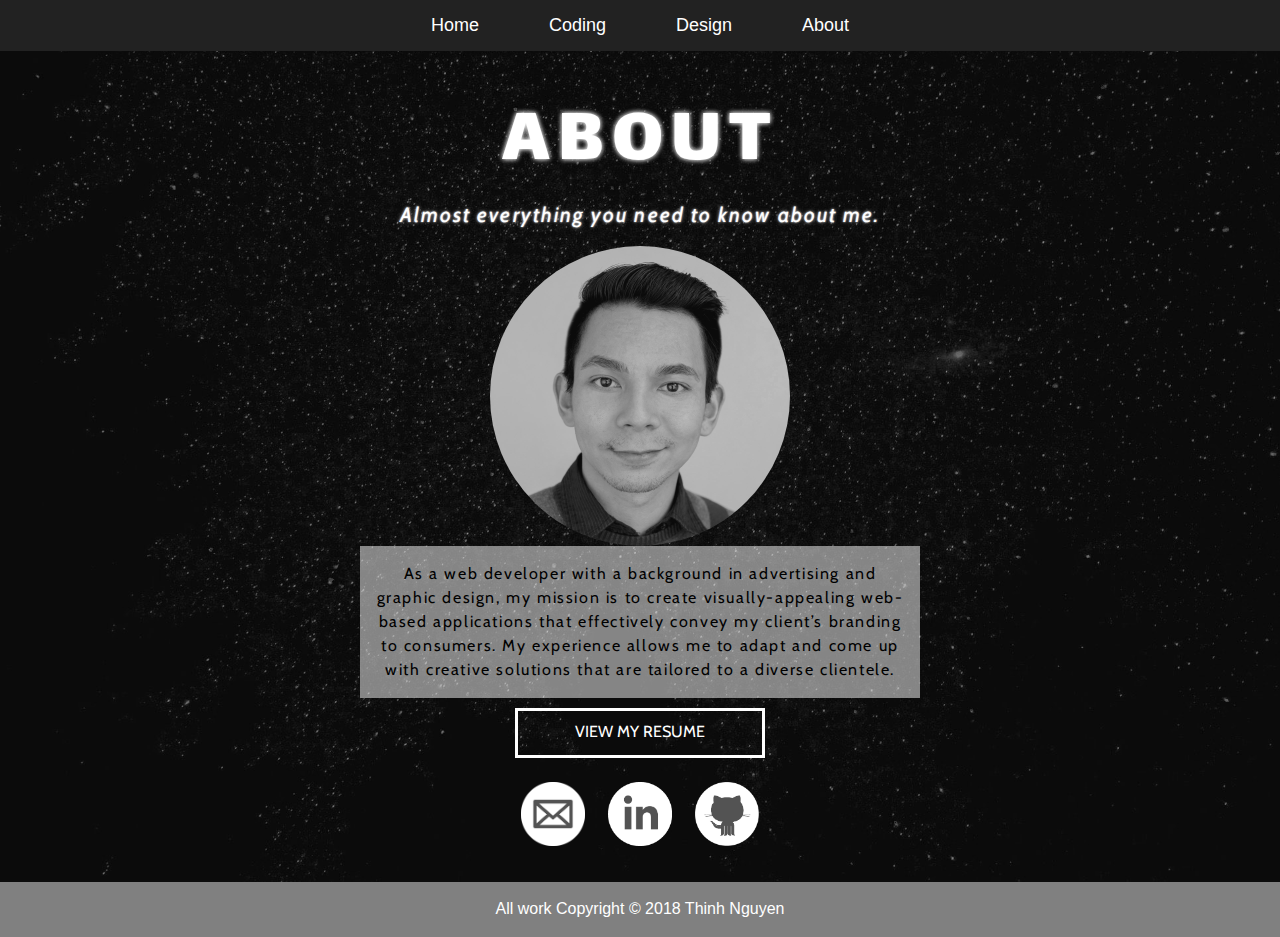
<file: about.html>
<!doctype html>
<html class="no-js" lang="">

<head>
  <meta charset="utf-8">
  <meta http-equiv="x-ua-compatible" content="ie=edge">
  <title>Thinh Nguyen</title>
  <meta name="description" content="">
  <meta name="viewport" content="width=device-width, initial-scale=1">
  <link rel="apple-touch-icon" href="apple-touch-icon.png">
  <!-- Place favicon.ico in the root directory -->
  <link rel="stylesheet" href="css/bootstrap2.css">
  <link href="https://maxcdn.bootstrapcdn.com/font-awesome/4.7.0/css/font-awesome.min.css" rel="stylesheet" type="text/css">

  <link rel="stylesheet" href="css/normalize.css">
  <link rel="stylesheet" href="css/main.css">
  <link href="https://fonts.googleapis.com/css?family=Righteous|Lalezar|Cabin" rel="stylesheet">
  <script src="js/vendor/modernizr-2.8.3.min.js"></script>
</head>

<body style="height: auto;">
  <!--[if !IE]->
  <p class="browserupgrade">You are using an <strong>outdated</strong> browser. Please <a href="http://browsehappy.com/">upgrade your browser</a> to improve your experience.</p>
  <![endif]-->
  <nav id="mainNav" class="navbar navbar-default navbar-custom navbar-fixed-top">
        <div class="container">
            <!-- Brand and toggle get grouped for better mobile display -->
            <div class="navbar-header page-scroll">
                <button type="button" class="navbar-toggle bigger" data-toggle="collapse" data-target="#bs-example-navbar-collapse-1">
                    <!-- <span class="sr-only">Toggle navigation</span> Menu  -->
                    <i class="fa fa-bars"></i>
                </button>
                <!-- <a class="navbar-brand page-scroll" href="#page-top" >JE</a> -->
            </div>

            <!-- Collect the nav links, forms, and other content for toggling -->
            <div class="collapse navbar-collapse" id="bs-example-navbar-collapse-1">
                <ul class="nav navbar-nav navbar-center">
                    <li class="hidden">
                        <a href="#page-top"></a>
                    </li>
                    <li>
                        <a class="page-scroll" href="index.html">Home</a>
                    </li>
                    <li>
                        <a class="page-scroll" href="coding.html">Coding</a>
                    </li>
                    <li>
                        <a class="page-scroll" href="design.html">Design</a>
                    </li>
                    <li>
                        <a class="page-scroll" href="about.html">About</a>
                    </li>
                </ul>
            </div>
            <!-- /.navbar-collapse -->
        </div>
        <!-- /.container-fluid -->
    </nav>

  <main id="aboutpage">
    <h1 class="sectiontitle">ABOUT</h1>
    <p>Almost everything you need to know about me.</p>
    <div id="aboutcontent">
      <div id="bio">
        <div id="profilepic"></div>
        <div id="profiledescription">
          <p>As a web developer with a background in advertising
            and graphic design, my mission is to create visually-appealing
            web-based applications that effectively convey my client’s
            branding to consumers. My experience allows me to adapt and come
            up with creative solutions that are tailored to a diverse clientele.</p>
            <a target="_blank" href="./ThinhNguyenResume.pdf"><button>VIEW MY RESUME</button></a>
          </div>
          <div id="contact">
            <a target="_blank" href="mailto:nguyendthinh@outlook.com"><img class="logo" src="./img/email.png" /></a>
            <a target="_blank" href="https://www.linkedin.com/in/thinhdnguyen"><img class="logo" src="./img/linkedin.png" /></a>
            <a target="_blank" href="https://github.com/nguyendthinh"><img class="logo" src="./img/github.png" /></a>
          </div>
        </div>
      </div>

          <div class="pusher"></div>
          <div class="footer">
            All work Copyright © 2018 Thinh Nguyen
          </div>
        </main>

                          <script src="https://code.jquery.com/jquery-1.12.0.min.js"></script>
                          <script>window.jQuery || document.write('<script src="js/vendor/jquery-1.12.0.min.js"><\/script>')</script>
                          <script src="js/plugins.js"></script>
                          <script src="js/main.js"></script>
                          <script src="https://maxcdn.bootstrapcdn.com/bootstrap/3.3.7/js/bootstrap.min.js"></script>

                          <!-- Google Analytics: change UA-XXXXX-X to be your site's ID. -->
                          <script>
                          (function(b,o,i,l,e,r){b.GoogleAnalyticsObject=l;b[l]||(b[l]=
                            function(){(b[l].q=b[l].q||[]).push(arguments)});b[l].l=+new Date;
                            e=o.createElement(i);r=o.getElementsByTagName(i)[0];
                            e.src='https://www.google-analytics.com/analytics.js';
                            r.parentNode.insertBefore(e,r)}(window,document,'script','ga'));
                            ga('create','UA-XXXXX-X','auto');ga('send','pageview');
                            </script>

                          </body>



                          </html>
</file>
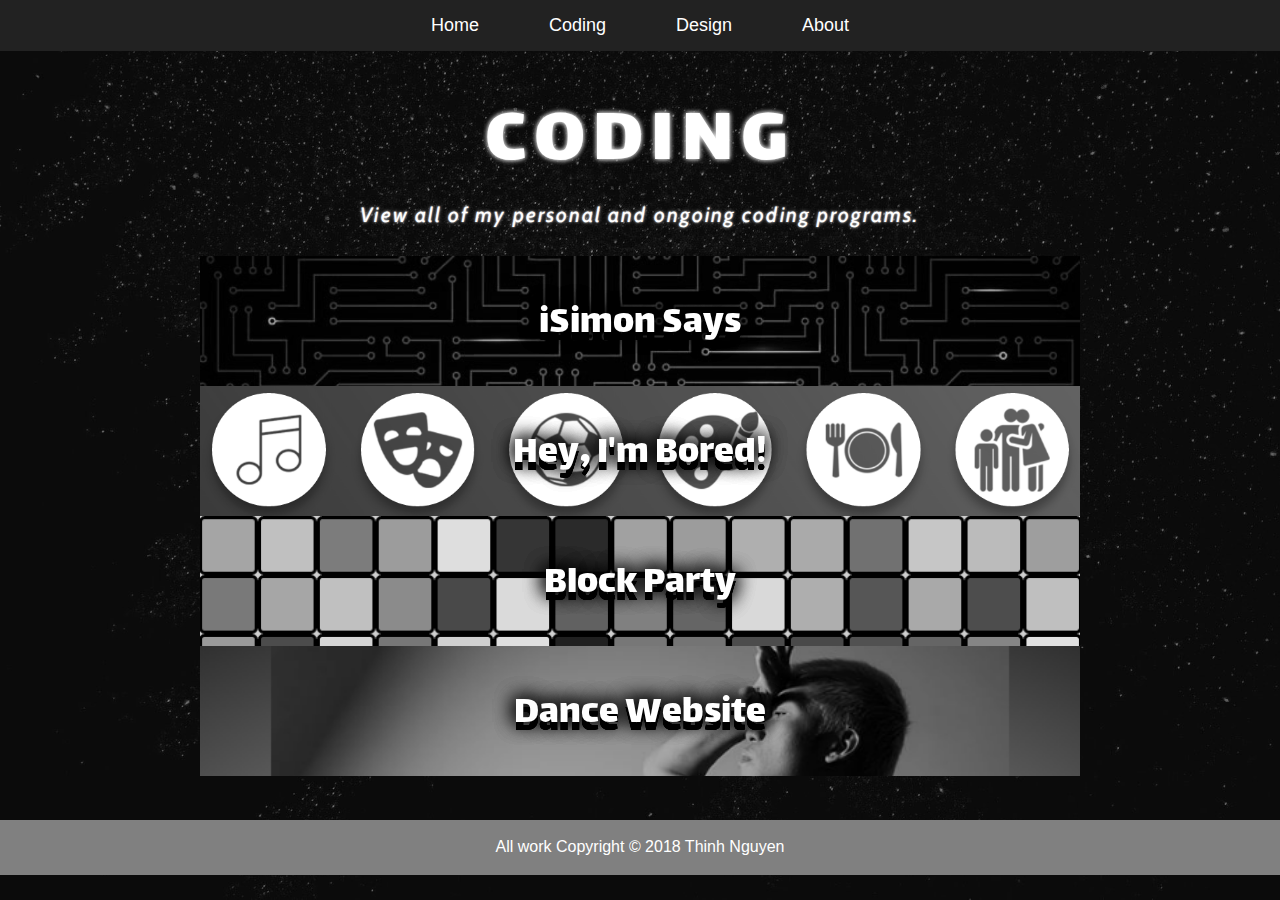
<file: coding.html>
<!doctype html>
<html class="no-js" lang="">

<head>
  <meta charset="utf-8">
  <meta http-equiv="x-ua-compatible" content="ie=edge">
  <title>Thinh Nguyen</title>
  <meta name="description" content="">
  <meta name="viewport" content="width=device-width, initial-scale=1">
  <link rel="apple-touch-icon" href="apple-touch-icon.png">
  <!-- Place favicon.ico in the root directory -->
  <link rel="stylesheet" href="css/bootstrap2.css">
  <link rel="stylesheet" href="css/normalize.css">
  <link rel="stylesheet" href="css/main.css">
  <link href="https://maxcdn.bootstrapcdn.com/font-awesome/4.7.0/css/font-awesome.min.css" rel="stylesheet" type="text/css">

  <link href="https://fonts.googleapis.com/css?family=Righteous|Lalezar|Cabin" rel="stylesheet">
  <script src="js/vendor/modernizr-2.8.3.min.js"></script>
</head>

<body style="height: auto">
  <!--[if !IE]->
  <p class="browserupgrade">You are using an <strong>outdated</strong> browser. Please <a href="http://browsehappy.com/">upgrade your browser</a> to improve your experience.</p>
  <![endif]-->
  <nav id="mainNav" class="navbar navbar-default navbar-custom navbar-fixed-top">
        <div class="container">
            <!-- Brand and toggle get grouped for better mobile display -->
            <div class="navbar-header page-scroll">
                <button type="button" class="navbar-toggle bigger" data-toggle="collapse" data-target="#bs-example-navbar-collapse-1">
                    <!-- <span class="sr-only">Toggle navigation</span> Menu  -->
                    <i class="fa fa-bars"></i>
                </button>
                <!-- <a class="navbar-brand page-scroll" href="#page-top" >JE</a> -->
            </div>

            <!-- Collect the nav links, forms, and other content for toggling -->
            <div class="collapse navbar-collapse" id="bs-example-navbar-collapse-1">
                <ul class="nav navbar-nav navbar-center">
                    <li class="hidden">
                        <a href="#page-top"></a>
                    </li>
                    <li>
                        <a class="page-scroll" href="index.html">Home</a>
                    </li>
                    <li>
                        <a class="page-scroll" href="coding.html">Coding</a>
                    </li>
                    <li>
                        <a class="page-scroll" href="design.html">Design</a>
                    </li>
                    <li>
                        <a class="page-scroll" href="about.html">About</a>
                    </li>
                </ul>
            </div>
            <!-- /.navbar-collapse -->
        </div>
        <!-- /.container-fluid -->
    </nav>

  <main id="codingpage">
    <h1 class="sectiontitle">CODING</h1>

    <p>View all of my personal and ongoing coding programs.</p>
    <div id="codingcontent">
      <section class="projects">

        <div class="portfolioproject" style="background-image: url('./img/harddrive.jpg');">iSimon Says</div>
        <div class="projectcontent">
          <div class="coding">
            <img class="projecticon" src="./img/iSimonSays.png" />
            <div>
              <p>My futuristic take on the classic Simon Says game where one must repeat exactly the sequence of colors that Simon says to repeat.
                I utilized JavaScript in conjunction with a jQuery library in order to successfully program the logic behind the game.</p>
                <a target="_blank" href="https://nguyendthinh.github.io/simonsays/">
                  <button class="demo">LIVE DEMO</button>
                </a>
                <a target="_blank" href="https://github.com/nguyendthinh/simonsays">
                  <button class="demo">SOURCE CODE</button>
                </a>
              </div><br>
            </div>
          </div>

          <div class="portfolioproject" style="background-image: url('./img/icons.png')">Hey, I'm Bored!</div>
          <div class="projectcontent">
            <div class="coding">
              <img class="projecticon" src="./img/heyimbored.png" />
              <p>A fun application that aims at helping people find nearby events at a last-minute notice... or when they simply need their boredom relieve right away!
                This is a MEAN stack (MongoDB, Express, Angular, Node) application that utilizes a RESTful server and integration with a third party API that specializes in
                listing nearby local events.</p>
                <div>
                  <a target="_blank" href="https://nguyendthinh.github.io/hey-im-bored-angular/#/">
                    <button class="demo">LIVE DEMO</button>
                  </a>
                  <a target="_blank" href="https://github.com/nguyendthinh/hey-im-bored-angular">
                    <button class="demo">SOURCE CODE</button>
                  </a>
                </div><br>
              </div>
            </div>

            <div class="portfolioproject" style="background-image: url('./img/blocks.png')"> Block Party </div>
            <div class="projectcontent">
              <div class="coding">
                <img class="projecticon" src="./img/blockparty.png" />
                <p>A color-based game that was created using React and vanilla JavaScript. The objective of the game is to get every block on the gameboard to be the same color.
                  In order to do that, just click on a block and watch as the adjacent blocks change to the color of the block that you clicked on! But watch out, every 20 seconds
                  the board will change a few blocks on the gameboard to a different color to try to mess you up. Win the game for a cool outcome!</p>
                  <div>
                    <a target="_blank" href="https://nguyendthinh.github.io/BlockParty/">
                      <button class="demo">LIVE DEMO</button>
                    </a>
                    <a target="_blank" href="https://github.com/nguyendthinh/BlockParty">
                      <button class="demo">SOURCE CODE</button>
                    </a>
                  </div><br>
                </div>
              </div>

              <div class="portfolioproject" style="background-image: url('./img/dance.png')">Dance Website</div>
              <div class="projectcontent">
                <div class="coding">
                  <img class="projecticon" src="./img/dancing.jpg" />
                  <p>A minimalistic website that I've made for a friend who is a dancer to showcase his unique personality as well as dancing chops.
                    jQuery and Bootstrap were mostly implemented in the creation of this website. </p>
                      <div>
                        <a target="_blank" href="http://juliuselegido.com/">
                          <button class="demo">LIVE DEMO</button>
                        </a>
                        <a target="_blank" href="https://github.com/nguyendthinh/juliuselegido">
                          <button class="demo">SOURCE CODE</button>
                        </a>
                      </div><br>
                    </div>
                  </div>

                </section>

              </div>
              <div class="pusher"></div>
              <div class="footer">
                All work Copyright © 2018 Thinh Nguyen
              </div>
            </main>

                          <script src="https://code.jquery.com/jquery-1.12.0.min.js"></script>
                          <script>window.jQuery || document.write('<script src="js/vendor/jquery-1.12.0.min.js"><\/script>')</script>
                          <script src="js/plugins.js"></script>
                          <script src="js/main.js"></script>
                          <script src="https://maxcdn.bootstrapcdn.com/bootstrap/3.3.7/js/bootstrap.min.js"></script>

                          <!-- Google Analytics: change UA-XXXXX-X to be your site's ID. -->
                          <script>
                          (function(b,o,i,l,e,r){b.GoogleAnalyticsObject=l;b[l]||(b[l]=
                            function(){(b[l].q=b[l].q||[]).push(arguments)});b[l].l=+new Date;
                            e=o.createElement(i);r=o.getElementsByTagName(i)[0];
                            e.src='https://www.google-analytics.com/analytics.js';
                            r.parentNode.insertBefore(e,r)}(window,document,'script','ga'));
                            ga('create','UA-XXXXX-X','auto');ga('send','pageview');
                            </script>

                          </body>



                          </html>
</file>
<file: css/main.css>
/**********STYLING FOR PORTFOLIO*************/

.coding, .designcontent {
  padding-bottom: 1em;
}

a {
  text-decoration: none;
  color: white;
}

p {
  font-style: italic;
  font-size: 1.3em;
  letter-spacing: .1em;
  text-shadow: 0 0 2px, 0 0 4px gray;
  font-family: Cabin;
}

html {
  background-color: rgba(0, 0, 0, .6);
  background: url(../img/nightsky.jpg) no-repeat center center fixed;
  background-size: cover;
  height: 100%;
}

body {
  position: relative;
  margin: 0;
  height: 100%;
  /*min-height: 100%;*/
}

.sectiontitle {
  font-family: Lalezar;
  height: 1em;
  letter-spacing: .1em;
}

ul.topnav {
  list-style-type: none;
  margin: 0 auto;
  padding: 15px;
  overflow: hidden;
  text-align: center;
}

/*Make the links inside the nav horizontal*/
ul.topnav li {
  display: inline;
  margin-left: 5%;
  margin-right: 5%;
}

ul.topnav li a {
  color: white;
  text-decoration: none;
  padding: 5px 5px;
  font-size: 20px;
  display: inline;
  transition: 0.3s;
  font-family: Cabin;
  text-shadow: 0 0 3px, 0 0 4px gray;
  position: relative;
}

ul.nav li a:hover {
  text-shadow: 0px 0px 25px, 5px 5px 25px gray;
}

.logo:hover {
  border-radius: 50%;
  box-shadow: 0px 0px 25px, 0px 0px 25px gray;
}

/*Hide nav icon that shows nav bar when screens are small*/
ul.topnav li.icon {
  display: none;
}

/*#homepage, #codingpage, #designpage, #aboutpage {
  height: 65vh;
}*/

#introcontent {
  display: flex;
  display: -webkit-flex;
  display: -moz-flex;

  flex-direction: column;
  -webkit-flex-direction: column;
  -moz-flex-direction: column;

  flex-wrap: wrap;
  -webkit-flex-wrap: wrap;
  -moz-flex-wrap: wrap;

  align-items: center;
  -webkit-align-items: center;
  -moz-align-items: center;

  justify-content: center;
  -webkit-justify-content: center;
  -moz-justify-content: center;

  color: white;
  font-family: 'cabin';
  line-height: 10px;
  letter-spacing: 2px;
  top: 50%;
  left: 50%;
  transform: translate(-50%, -50%);
  -webkit-transform: translate(-50%, -50%);
  -moz-transform: translate(-50%, -50%);
  -ms-transform: translate(-50%, -50%);
  position: fixed;
  min-width: 1000em;
  padding: 2em;
  /*background-color: rgba(255, 255, 255, .025);*/
  -moz-animation: lights 1s ease-in-out;
  animation: lights 1s ease-in-out;
  text-shadow: 0 0 2px, 0 0 4px, 0 0 7px, 0 0 10px gray;
  letter-spacing: 5px;
}

#codingcontent, #designcontent {
  height: 100%;
  display: flex;
  display: -webkit-flex;
  display: -moz-flex;
  justify-content: center;
  -webkit-justify-content: center;
  -moz-justify-content: center;
  align-items: center;
  -webkit-align-items: center;
  -moz-justify-content: center;
  /*background-color: gray;*/
}

.projects, #aboutcontent  {
  margin-top: 1em;
}

#line {
  width: 30em;
  border-bottom: 5px solid white;
  box-shadow: 0px 0px 7px, 0px 0px 7px gray;
  margin-top: 1em;
  margin-bottom: 1em;
}

@-webkit-keyframes lights {
  from{
    text-shadow: 0px 0px 10px,
    0px 0px 10px,
    0px 0px 25px,
    0px 0px 25px,
    0px 0px 25px,
    0px 0px 25px,
    0px 0px 25px,
    0px 0px 25px,
    0px 0px 50px,
    0px 0px 50px,
    0px 0px 50px gray,
    0px 0px 150px gray;
    /*0px 10px 100px gray,
    0px 10px 100px gray,
    0px 10px 100px gray,
    0px 10px 100px gray,
    0px 10px 100px gray,
    0px 10px 100px gray;*/
  }
}

@-moz-keyframes lights {
  from{
    text-shadow: 0px 0px 10px,
    0px 0px 10px,
    0px 0px 25px,
    0px 0px 25px,
    0px 0px 25px,
    0px 0px 25px,
    0px 0px 25px,
    0px 0px 25px,
    0px 0px 50px,
    0px 0px 50px,
    0px 0px 50px gray,
    0px 0px 150px gray;
    /*0px 10px 100px gray,
    0px 10px 100px gray,
    0px 10px 100px gray,
    0px 10px 100px gray,
    0px 10px 100px gray,
    0px 10px 100px gray;*/
  }
}

@keyframes lights {
  from{
    text-shadow: 0px 0px 10px,
    0px 0px 10px,
    0px 0px 25px,
    0px 0px 25px,
    0px 0px 25px,
    0px 0px 25px,
    0px 0px 25px,
    0px 0px 25px,
    0px 0px 50px,
    0px 0px 50px,
    0px 0px 50px gray,
    0px 0px 150px gray;
    /*0px 10px 100px gray,
    0px 10px 100px gray,
    0px 10px 100px gray,
    0px 10px 100px gray,
    0px 10px 100px gray,
    0px 10px 100px gray;*/
  }
}

#introcontent h1 {
  font-size: 5em;
  font-family: 'Righteous', cursive;
  /*animation: lights 1s ease-in-out infinite alternate;*/
}

#introcontent h2 {
  font-size: 40px;
}

#codingpage h1, #designpage h1, #aboutpage h1 {
  color: white;
  text-shadow: 0 0 5px, 0 0 5px gray;
  font-size: 5em;
  margin-top: 1.25em;
  margin-bottom: .25em;
  -webkit-animation: lights 1s ease-in-out;
  -moz-animation: lights 1s ease-in-out;
  animation: lights 1s ease-in-out;
  animation: lights 1s ease-in-out;
}

#codingpage, #designpage, #aboutpage {
  display: block;
  text-align: center;
  color: white;
  height: 100%;
  margin: 0 auto;
}

.projects {
  height: 100%;
  width: 55em;
  margin-bottom: 2em;
  /*background-color: gray;*/
}

.portfolioproject {
  height: 2.25em;
  width: auto;
  color: white;
  padding-top: 1em;
  padding-bottom: -1em;
  font-family: Lalezar;
  font-size: 2.5em;
  filter: grayscale(100%);
  -webkit-filter: grayscale(100%);
  text-shadow: #000 0px 0px 20px,   #000 0px 0px 20px,   #000 0px 0px 20px,
  #000 0px 8px 0px,   #000 0px 8px 0px,   #000 0px 8px 0px;
  background-size: cover;
  /*background-color: rgba(128, 128, 128, .5);*/
  text-align: center;
  /*margin-bottom: 15px;*/
  box-sizing: initial;
}

.portfolioproject:hover, .active {
  background-color: white;
  color: gray;
  background-image: none !important;
  text-shadow: none;
  margin: 0;
  cursor: pointer;
}

.projectcontent {
  background-color: white;
  width: auto;
  height: auto;
  color: black;
  display: none;
}

.description {
  display: flex;
  display: -webkit-flex;
  display: -moz-flex;

  justify-content: center;
  -webkit-justify-content: center;
  -moz-justify-content: center;

  align-items: center;
  -webkit-align-items: center;
  -moz-align-items: center;

}

.projectcontent p {
  width: 35em;
  text-shadow: none;
  font-style: normal;
  font-weight: bold;
  font-size: 1em;
  text-align: left;
}

.projecticon {
  width: auto;
  height: 400px;
  margin-bottom: 2em;
}

#aboutcontent p {
  text-align: center;
  line-height: 1.5em;
  text-shadow: none;
  padding: 1em;
}

#aboutcontent {
  height: auto;
}

#bio {
  display: flex;
  display: -webkit-flex;
  display: -moz-flex;
  flex-direction: column;
  -webkit-flex-direction: column;
  -moz-flex-direction: column;
  justify-content: center;
  -webkit-justify-content: center;
  -moz-justify-content: center;
  align-items: center;
  -webkit-align-items: center;
  -moz-justify-content: center;
  font-family: Cabin;
  letter-spacing: .2em;
}

#profilepic{
  filter: grayscale(100%);
  -webkit-filter: grayscale(100%);
  width: 300px;
  height: 300px;
  /*background-color: gray;*/
  border-radius: 50%;
  background: url("../img/GA-Headshots.jpg");
  background-size: cover;
}

button {
  width: 250px;
  height: 50px;
  border: 3px solid white;
  background-color: transparent;
}

button a {
  text-decoration: none;
  color: white;
  font-family: cabin;
  letter-spacing: .25em;
}

.designcontent {
  display: block;
  height: auto;
}

.designcontent img {
  height: 50%;
  width: 50%;
  margin: 1em;
}

#coinstar img {
  height: 90%;
  width: 90%;
}

#sba img {
  height: 80%;
  width: 80%;
}

.coding {
  display: flex;
  display: -webkit-flex;
  display: -moz-flex;
  flex-direction: column;
  -webkit-flex-direction: column;
  -moz-flex-direction: column;
  justify-content: center;
  -webkit-justify-content: center;
  -moz-justify-content: center;
  align-items: center;
  -webkit-align-items: center;
  -moz-align-items: center;
}

#profiledescription {
  width: 35em;
}

#profiledescription p {
  text-align: center;
  font-size: 1em;
  font-style: normal;
  background-color: rgba(255, 255, 255, .5);
  color: black;
}

#dropbox {
  border: 1px solid white;
  box-shadow: 0 0 2px, 0 0 4px gray;
}

.footer {
  background-color: gray;
  text-align: center;
  padding: 1em;
  right: 0;
  bottom: 0;
  left: 0;
  position: absolute;
}

.pusher {
  height: 7.5vh;
}

button.demo {
  height: auto;
  width: 10em;
  padding: .75em;
  background-color: gray;
  border: none;
  font-size: 1em;
  margin-left: 1em;
  margin-right: 1em;
  font-family: Cabin;
}

button.demo:hover {
  box-shadow: none;
  background-color: black;
}

#contact {
  margin: 1em;
}

.logo {
  height: auto;
  width: 4em;
  margin: .5em;
}

/*When screen is less than 680px, hide all the list items and show the nav icon*/
@media screen and (max-width: 650px) {
  /*body {
    height: 100%;
  }*/

  .footer {
    position: relative;
  }

  .pusher {
    height: 0;
  }

  #homepage {
    /*height: 70%;*/
    position: absolute;
    top: 50%;
    transform: translateY(-50%);
  }

  #codingpage, #designpage {
    height: auto;
  }

  #introcontent {
    padding-top: 0;
    animation: none;
    -webkit-animation: none;
    -moz-animation: none;
    top: 25%;
    bottom: 50%;
  }

  #codingpage h1, #designpage h1, #aboutpage h1 {
    animation: none;
    -webkit-animation: none;
    -moz-animation: none;
  }

  #introcontent h2 {
    margin-bottom: 0;
  }

  .projects {
    width: auto;
    margin-bottom: 0;
  }

  ul.topnav {
    padding: 5px;
    position: relative;
    background-color: rgba(0, 0, 0, .4)
  }

  ul.topnav li {
    display: none;
    margin: 20px;
  }

  ul.topnav li.icon {
    display: inline-block;
    float: right;
  }

  #introcontent {
    min-width: 0;
    text-align: center;
    padding: 1.5em;
    position: relative;
    top: 0;
    left: 0;
    transform: translate(0, 0);
    -webkit-transform: translate(0, 0);
    -moz-transform: translate(0, 0);
    -ms-transform: translate(0, 0);
    border: none;
    box-shadow: none;
    background-color: transparent;
  }

  #introcontent h1 {
    font-size: 4em;
    line-height: 1em;
    font-weight: bold;
    margin-top: -.25em;
  }

  #line {
    width: 18em;
    margin-top: -1em;
    margin-bottom: 1em;
  }

  #introcontent h2 {
    font-size: 1.5em;
    line-height: 1em;
  }

  #codingcontent, #designcontent {
    display: inline;
  }

  .portfolioproject {
    width: auto;
  }

  .projecticon {
    width: 90vw;
    height: auto;
  }

  #aboutcontent p {
    width: 65vw;
  }

  #profiledescription {
    display: flex;
    display: -webkit-flex;
    display: -moz-flex;
    flex-direction: column;
    -webkit-flex-direction: column;
    -moz-flex-direction: column;
    justify-content: center;
    -webkit-justify-content: center;
    -moz-justify-content: center;
    align-items: center;
    -webkit-align-items: center;
    -moz-align-items: center;
    width: auto;
  }

  #importantinfo {
    display: block;
  }

  #bio {
    flex-direction: column;
    text-align: center;
    height: auto;
  }

  #codingpage, #designpage, #aboutpage {
    margin-top: -1em;
  }

  #aboutpage {
    height: 80vh;
  }

  #profilepic {
    width: 60vw;
    height: 60vw;
  }

  .designcontent {
    display: block;
  }

  .designcontent img {
    height: 70%;
    width: 70%;
  }

  .projectcontent p {
    margin-left: 5em;
    margin-right: 5em;
    text-shadow: none;
    font-style: none;
    font-weight: bold;
    font-size: .75em;
    text-align: left;
    width: auto;
  }

  button.demo {
    width: 30vw;
    font-size: 3vw;
  }

}

@media screen and (max-width: 650px) {
  ul.topnav.mobile {
    position: static;
  }
  ul.topnav.mobile li.icon {
    position: absolute;
    right: 0;
    top: 0;
  }
  ul.topnav.mobile li {
    display: block;
  }
  ul.topnav.mobile li a {
    display: inline;
  }

}

/**********************/

html {
  color: #222;
  font-size: 1em;
  line-height: 1.4;
}

/*
* Remove text-shadow in selection highlight:
* https://twitter.com/miketaylr/status/12228805301
*
* These selection rule sets have to be separate.
* Customize the background color to match your design.
*/

::-moz-selection {
  background: #b3d4fc;
  text-shadow: none;
}

::selection {
  background: #b3d4fc;
  text-shadow: none;
}

/*
* A better looking default horizontal rule
*/

hr {
  display: block;
  height: 1px;
  border: 0;
  border-top: 1px solid #ccc;
  margin: 1em 0;
  padding: 0;
}

/*
* Remove the gap between audio, canvas, iframes,
* images, videos and the bottom of their containers:
* https://github.com/h5bp/html5-boilerplate/issues/440
*/

audio,
canvas,
iframe,
img,
svg,
video {
  vertical-align: middle;
}

/*
* Remove default fieldset styles.
*/

fieldset {
  border: 0;
  margin: 0;
  padding: 0;
}

/*
* Allow only vertical resizing of textareas.
*/

textarea {
  resize: vertical;
}

/* ==========================================================================
Browser Upgrade Prompt
========================================================================== */

.browserupgrade {
  margin: 0.2em 0;
  background: #ccc;
  color: #000;
  padding: 0.2em 0;
}

/* ==========================================================================
Helper classes
========================================================================== */

/*
* Hide visually and from screen readers
*/

.hidden {
  display: none !important;
}

/*
* Hide only visually, but have it available for screen readers:
* http://snook.ca/archives/html_and_css/hiding-content-for-accessibility
*/

.visuallyhidden {
  border: 0;
  clip: rect(0 0 0 0);
  height: 1px;
  margin: -1px;
  overflow: hidden;
  padding: 0;
  position: absolute;
  width: 1px;
}

/*
* Extends the .visuallyhidden class to allow the element
* to be focusable when navigated to via the keyboard:
* https://www.drupal.org/node/897638
*/

.visuallyhidden.focusable:active,
.visuallyhidden.focusable:focus {
  clip: auto;
  height: auto;
  margin: 0;
  overflow: visible;
  position: static;
  width: auto;
}

/*
* Hide visually and from screen readers, but maintain layout
*/

.invisible {
  visibility: hidden;
}

/*
* Clearfix: contain floats
*
* For modern browsers
* 1. The space content is one way to avoid an Opera bug when the
*    `contenteditable` attribute is included anywhere else in the document.
*    Otherwise it causes space to appear at the top and bottom of elements
*    that receive the `clearfix` class.
* 2. The use of `table` rather than `block` is only necessary if using
*    `:before` to contain the top-margins of child elements.
*/

.clearfix:before,
.clearfix:after {
  content: " "; /* 1 */
  display: table; /* 2 */
}

.clearfix:after {
  clear: both;
}

/* ==========================================================================
EXAMPLE Media Queries for Responsive Design.
These examples override the primary ('mobile first') styles.
Modify as content requires.
========================================================================== */

@media only screen and (min-width: 35em) {
  /* Style adjustments for viewports that meet the condition */
}

@media print,
(-webkit-min-device-pixel-ratio: 1.25),
(min-resolution: 1.25dppx),
(min-resolution: 120dpi) {
  /* Style adjustments for high resolution devices */
}

/* ==========================================================================
Print styles.
Inlined to avoid the additional HTTP request:
http://www.phpied.com/delay-loading-your-print-css/
========================================================================== */

@media print {
  *,
  *:before,
  *:after,
  *:first-letter,
  *:first-line {
    background: transparent !important;
    color: #000 !important; /* Black prints faster:
    http://www.sanbeiji.com/archives/953 */
    box-shadow: none !important;
    text-shadow: none !important;
  }

  a,
  a:visited {
    text-decoration: underline;
  }

  a[href]:after {
    content: " (" attr(href) ")";
  }

  abbr[title]:after {
    content: " (" attr(title) ")";
  }

  /*
  * Don't show links that are fragment identifiers,
  * or use the `javascript:` pseudo protocol
  */

  a[href^="#"]:after,
  a[href^="javascript:"]:after {
    content: "";
  }

  pre,
  blockquote {
    border: 1px solid #999;
    page-break-inside: avoid;
  }

  /*
  * Printing Tables:
  * http://css-discuss.incutio.com/wiki/Printing_Tables
  */

  thead {
    display: table-header-group;
  }

  tr,
  img {
    page-break-inside: avoid;
  }

  img {
    max-width: 100% !important;
  }

  p,
  h2,
  h3 {
    orphans: 3;
    widows: 3;
  }

  h2,
  h3 {
    page-break-after: avoid;
  }
}
</file>
